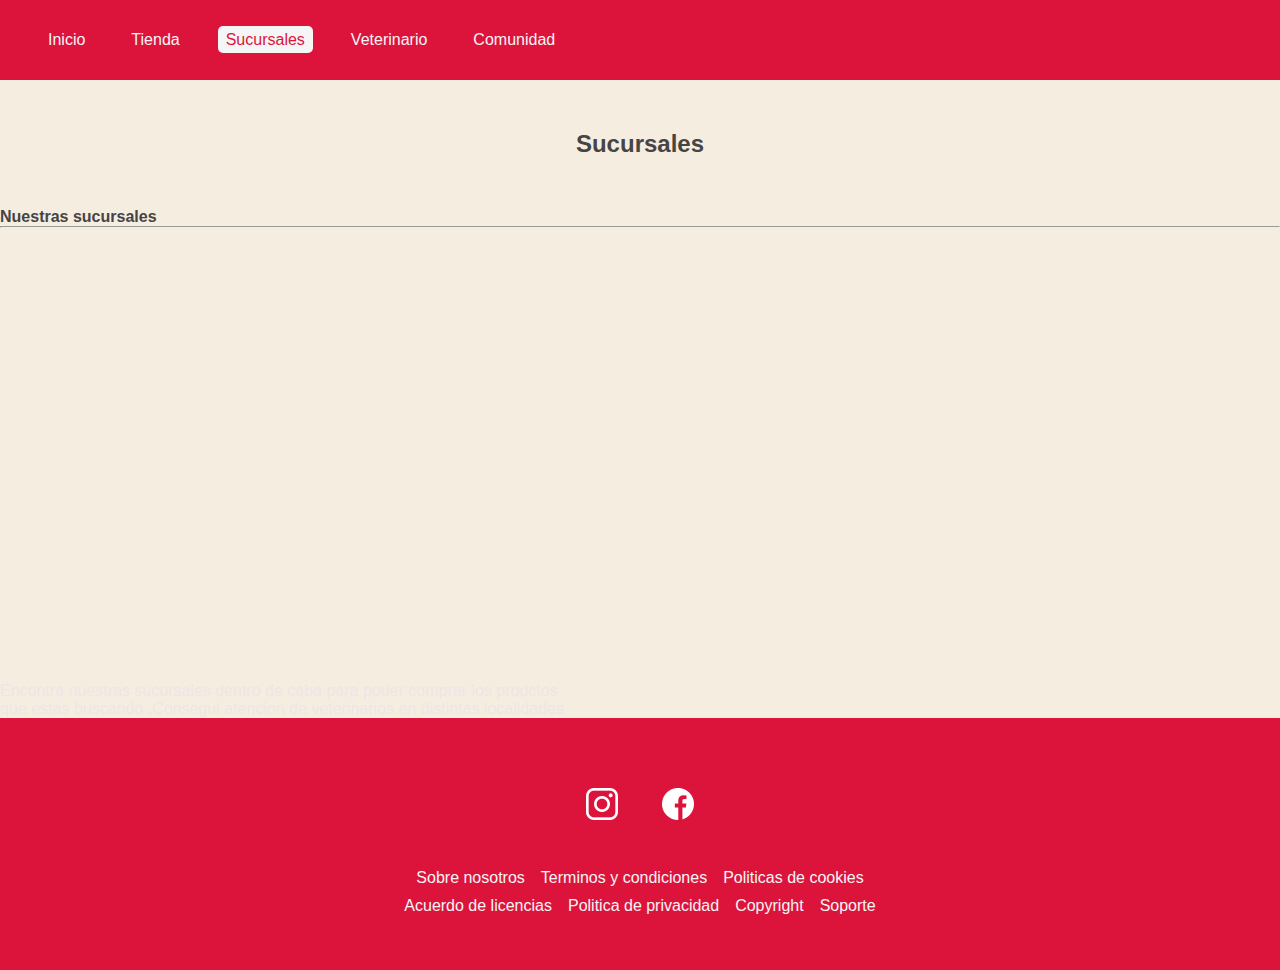
<file: web/sucursales.html>
<!DOCTYPE html>
<html lang="en">
<head>
    <meta charset="UTF-8">
    <meta http-equiv="X-UA-Compatible" content="IE=edge">
    <meta name="viewport" content="width=device-width, initial-scale=1.0">
    <link rel="stylesheet" href="../styles/styles.css">
    <title>PetSmile</title>
</head>
<body>
    <header>
        <nav>
            <ul>
                <li><a href="../index.html">Inicio</a></li>
                <li><a href="./tienda.html">Tienda</a></li>
                <li><a href="./sucursales.html" class="active">Sucursales</a></li>
                <li><a href="./veterinario.html">Veterinario</a></li>
                <li><a href="./comunidad.html">Comunidad</a></li>
            </ul>
        </nav>
   </header>

   <section>
        <h1 class="title">Sucursales</h1>
        <h4>Nuestras sucursales</h4>
        <hr>
        <iframe src="https://www.google.com/maps/embed?pb=!1m18!1m12!1m3!1d13142.403732207944!2d-58.46638123068845!3d-34.5636581826369!2m3!1f0!2f0!3f0!3m2!1i1024!2i768!4f13.1!3m3!1m2!1s0x95bcb42bd3ff718f%3A0x50e84b9b06e166e5!2sLeocan%20Veterinaria!5e0!3m2!1ses-419!2sar!4v1674348780896!5m2!1ses-419!2sar" width="600" height="450" style="border:0;" allowfullscreen="" loading="lazy" referrerpolicy="no-referrer-when-downgrade"></iframe></iframe></iframe>
        <p>
            Encontra nuestras sucursales dentro de caba para poder comprar los prodctos</br>
            que estas buscando .Consegui atencion de veterinarios en distintas localidades
        </p>
   </section>

   <footer>
        <div class="footer-media">
            <img src="../recurso/icons/instagram-icon.png" alt="icono instagram">
            <img src="../recurso/icons/facebook-icon.png" alt="icono facebook">
        </div>

        <div class="footer-links-box">
            <ul>
                <li>Sobre nosotros</li>
                <li>Terminos y condiciones</li>
                <li>Politicas de cookies</li>
                <li>Acuerdo de licencias</li>
                <li>Politica de privacidad</li>
                <li>Copyright</li>
                <li>Soporte</li>
            </ul>
        </div>
</footer>  
</body>
</html>
</file>
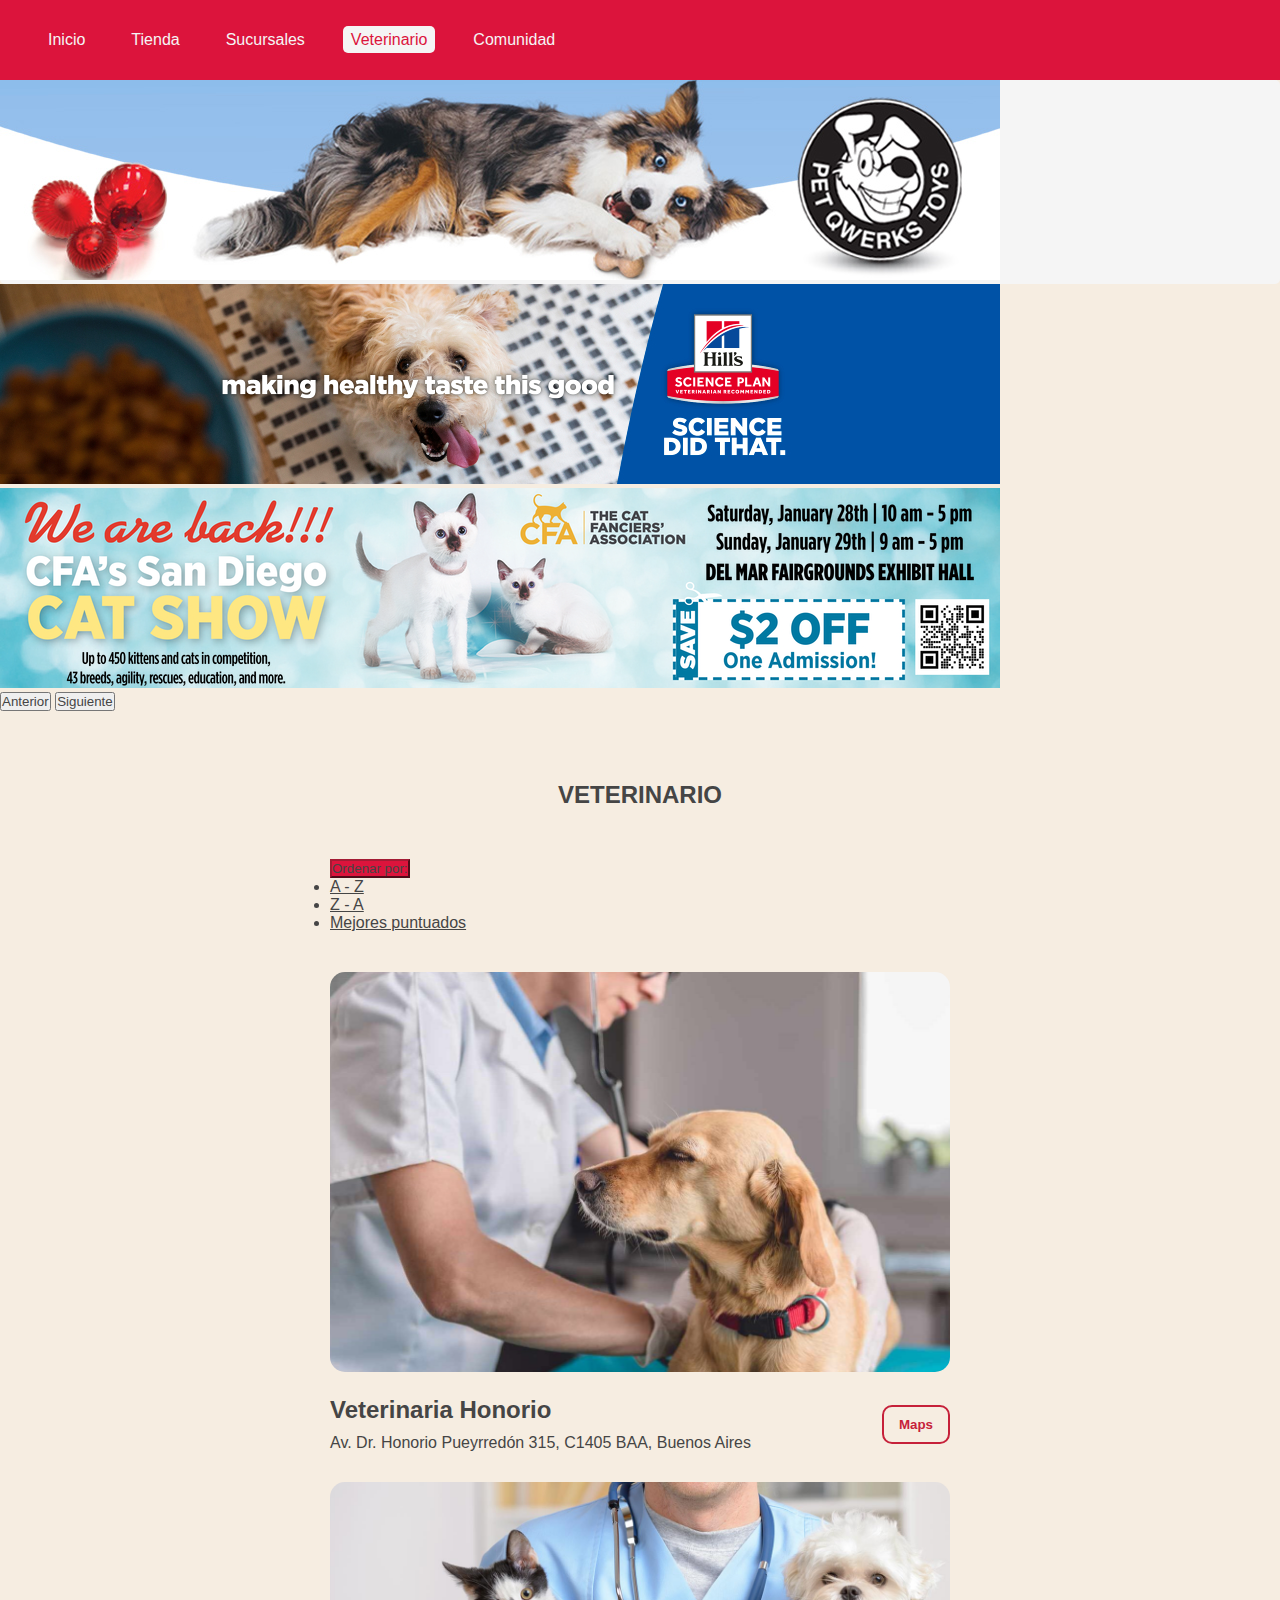
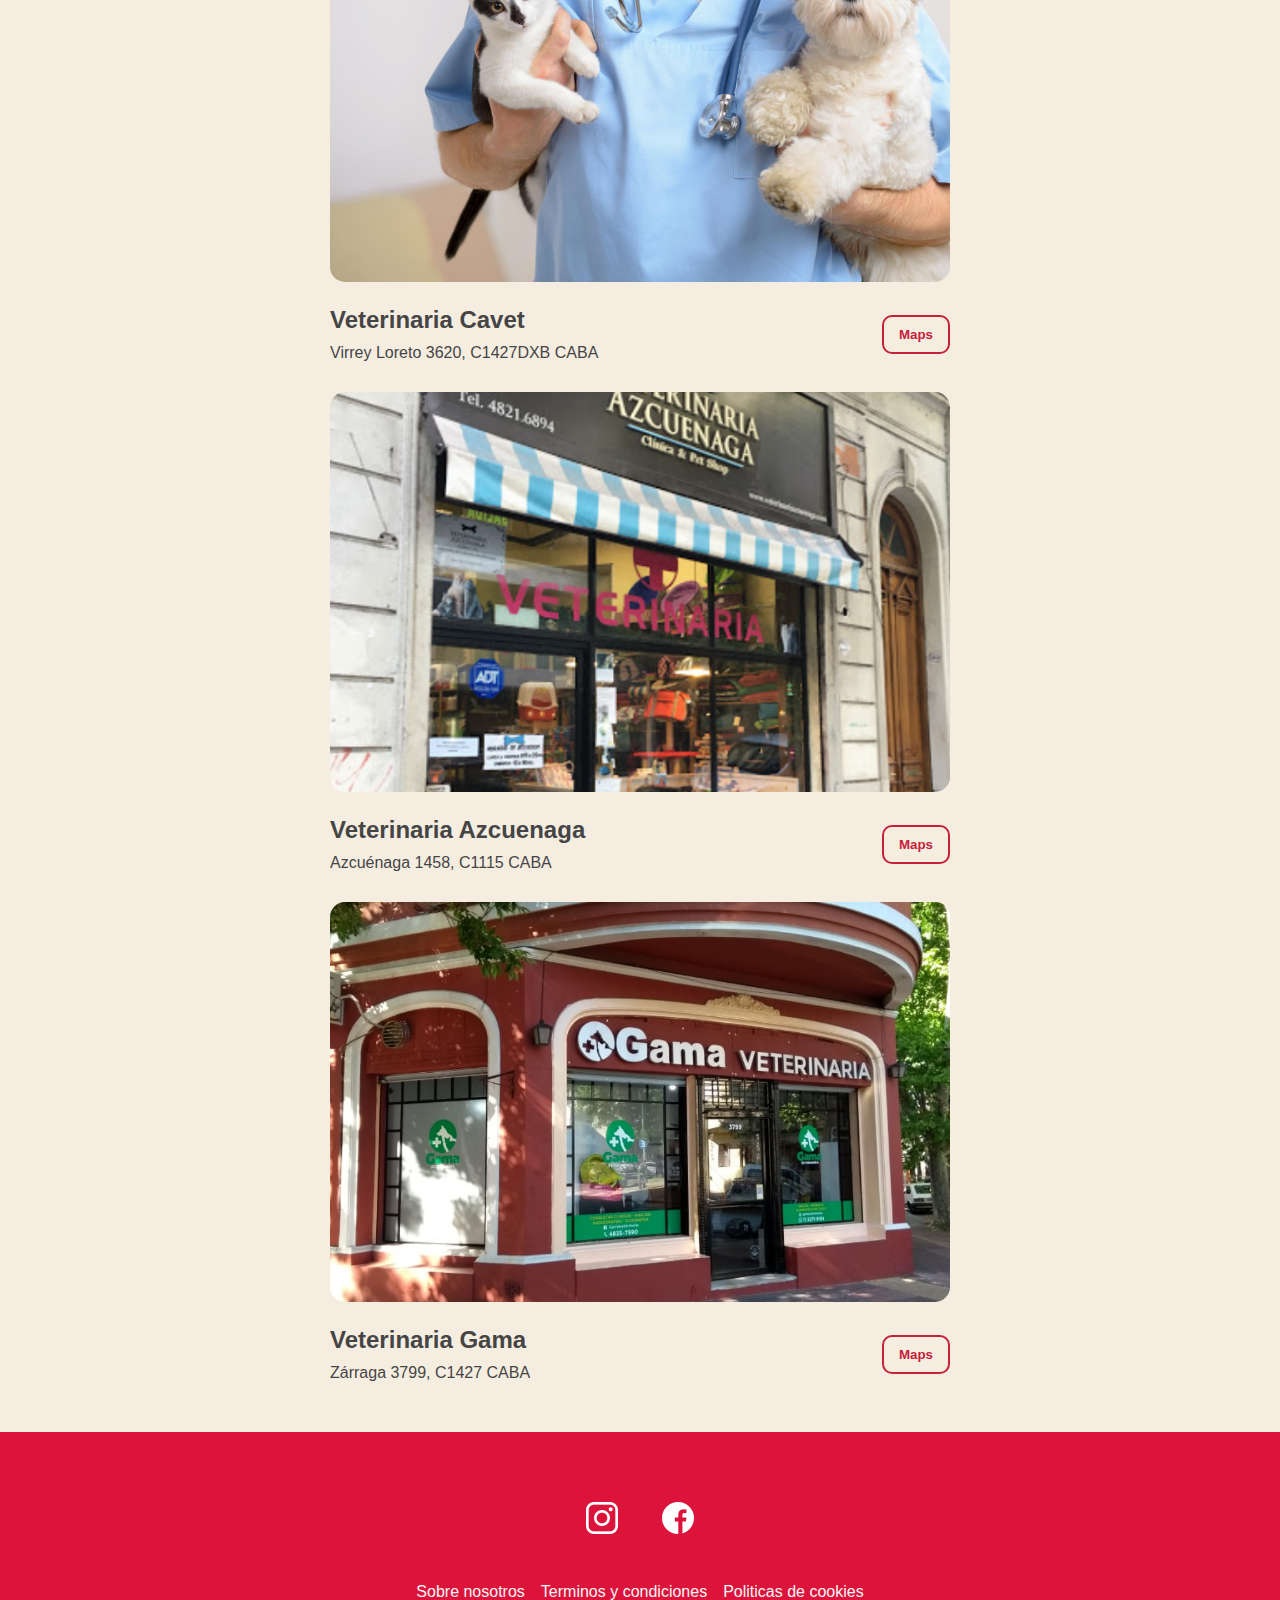
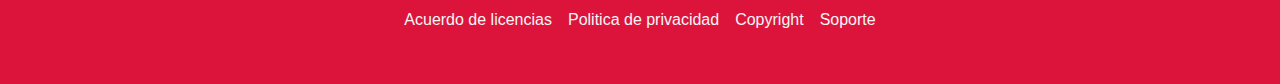
<file: web/veterinario.html>
<!DOCTYPE html>
<html lang="en">
<head>
    <meta charset="UTF-8">
    <meta http-equiv="X-UA-Compatible" content="IE=edge">
    <meta name="viewport" content="width=device-width, initial-scale=1.0">
    <link rel="stylesheet" href="../styles/styles.css">
    <link href="https://cdn.jsdelivr.net/npm/bootstrap@5.3.0-alpha1/dist/css/bootstrap.min.css" rel="stylesheet" integrity="sha384-GLhlTQ8iRABdZLl6O3oVMWSktQOp6b7In1Zl3/Jr59b6EGGoI1aFkw7cmDA6j6gD" crossorigin="anonymous">
    <title>PetSmile</title>
</head>

<body>

    <header>
        <nav>
            <ul>
                <li><a href="../index.html">Inicio</a></li>
                <li><a href="./tienda.html">Tienda</a></li>
                <li><a href="./sucursales.html">Sucursales</a></li>
                <li><a href="./veterinario.html" class="active">Veterinario</a></li>
                <li><a href="./comunidad.html">Comunidad</a></li>
            </ul>
        </nav>
   </header>
   <div id="carouselExampleInterval" class="carousel slide" data-bs-ride="carousel">
    <div class="carousel-inner">
      <div class="carousel-item active" data-bs-interval="10000">
        <img src="../recurso/img/carousel1.jpg" class="d-block w-100" alt="Imagen Carousel">
      </div>
      <div class="carousel-item" data-bs-interval="2000">
        <img src="../recurso/img/carousel2.jpg" class="d-block w-100" alt="Imagen Carousel">
      </div>
      <div class="carousel-item">
        <img src="../recurso/img/carousel3.jpg" class="d-block w-100" alt="Imagen Carousel">
      </div>
    </div>
    <button class="carousel-control-prev" type="button" data-bs-target="#carouselExampleInterval" data-bs-slide="prev">
      <span class="carousel-control-prev-icon" aria-hidden="true"></span>
      <span class="visually-hidden">Anterior</span>
    </button>
    <button class="carousel-control-next" type="button" data-bs-target="#carouselExampleInterval" data-bs-slide="next">
      <span class="carousel-control-next-icon" aria-hidden="true"></span>
      <span class="visually-hidden">Siguiente</span>
    </button>
  </div>
   
   <section class="veterinary-section">
        <h1 class="title">VETERINARIO</h1>

        <div class="veterinaria-total">

        <div class="container-fluid">
            <div class="dropdown">
                <button type="button" class="btn btn-primary dropdown-toggle" style="background-color: crimson; border-color: #a31b34" data-bs-toggle="dropdown"
                id="simpleDropdown">
                  Ordenar por:
                </button>
                <div class="dropdown-menu">
                  <li><a class="dropdown-item" href="#">A - Z</a></li>
                  <li><a class="dropdown-item" href="#">Z - A</a></li>
                  <li><a class="dropdown-item" href="#">Mejores puntuados</a></li>
                </div>
            </div>
        </div>
            <!-- veterianorio 1 -->
            <article class="veterinaria">
                <img class="veterinaria-img" src="../recurso/img/vet2.jpg" alt="clinica veterinaria">
                <div class="veterinaria-text">
                    <div>
                        <h2>Veterinaria Honorio</h2>
                        <p>Av. Dr. Honorio Pueyrredón 315, C1405 BAA, Buenos Aires</p>
                    </div>  
                    <div>
                        <button class="btn-map">Maps</button>
                    </div>
                </div> 
            </article> 
    
            <!-- veterianorio 2 -->
            <article class="veterinaria">
                <img class="veterinaria-img" src="../recurso/img/vet1.jpg" alt="clinica veterinaria">
                <div class="veterinaria-text">
                    <div>
                        <h2>Veterinaria Cavet</h2>
                        <p>Virrey Loreto 3620, C1427DXB CABA</p>
                    </div>
                    <div>
                        <button class="btn-map">Maps</button>
                    </div>
                </div>     
            </article>
    
            <!-- veterianorio 3 -->
            <article class="veterinaria">
                <img class="veterinaria-img" src="../recurso/img/Captura de pantalla 2023-01-22 195859.png" alt="clinica veterinaria">
                <div class="veterinaria-text">
                    <div>
                        <h2>Veterinaria Azcuenaga</h2>   
                        <p>Azcuénaga 1458, C1115 CABA</p>
                    </div>
                    <div>
                        <button class="btn-map">Maps</button>
                    </div>
                </div>
            </article>
    
            <!-- veterianorio 4 -->
            <article class="veterinaria">
                <img class="veterinaria-img" src="../recurso/img/Captura de pantalla 2023-01-22 200304.png" alt="clinica veterinaria">
                <div class="veterinaria-text">
                    <div>
                        <h2>Veterinaria Gama</h2>   
                        <p>Zárraga 3799, C1427 CABA</p>
                    </div>
                    <div>
                        <button class="btn-map">Maps</button>
                    </div>
                </div>
            </article>
        </div>  
    </section>

    <footer>
        <div class="footer-media">
            <img src="../recurso/icons/instagram-icon.png" alt="icono instagram">
            <img src="../recurso/icons/facebook-icon.png" alt="icono facebook">
        </div>

        <div class="footer-links-box">
            <ul>
                <li>Sobre nosotros</li>
                <li>Terminos y condiciones</li>
                <li>Politicas de cookies</li>
                <li>Acuerdo de licencias</li>
                <li>Politica de privacidad</li>
                <li>Copyright</li>
                <li>Soporte</li>
            </ul>
        </div>
    </footer>
    <script src="https://cdn.jsdelivr.net/npm/bootstrap@5.3.0-alpha1/dist/js/bootstrap.bundle.min.js" integrity="sha384-w76AqPfDkMBDXo30jS1Sgez6pr3x5MlQ1ZAGC+nuZB+EYdgRZgiwxhTBTkF7CXvN" crossorigin="anonymous"></script>
</body>
</html>
</file>
<file: styles/styles.css>
* {
    margin: 0;
    padding: 0;
    box-sizing: border-box;
    font-family: sans-serif;
    color: #454545;
}

body {
    background-color:rgb(246, 237, 225) !important;
}

/* Estilos header */
header {
    width: 100%;
    height: 80px;
    padding: 20px 40px;
    display: flex;
    align-items: center;
    background-color:crimson;
}

nav > ul {
    display: flex;
    gap: 30px;
}

nav > ul > li {
    list-style: none;
}

nav > ul > li > a {
    padding: 5px 8px;
    text-decoration: none;
    color:whitesmoke;
    text-align: center;
}

nav > ul > li > a:hover {
    background-color:whitesmoke ;
    color: crimson; 
    border-radius: 5px;   
}

/* boton activo header */
.active {
    background-color:whitesmoke ;
    color: crimson; 
    border-radius: 5px;   
}

/* Estilos Home */
.title {
    text-align: center;
    padding: 50px 20px;
    font-size:  1.5em;
    font-weight: bold;
}

.home-section {
    padding: 20px;
}

.home-section-c1 > p {
    text-align: center;
    margin-bottom: 20px;
}

.home-img {
    height: 400px;
    border-radius: 15px;
    margin: 10px 0;
}

.home-section-c1 > img {
    margin: 10px auto;
    display: block;
}

.home-section-c2 {
    height: 450px;
    margin: 40px 0;
}

.home-section-c2 img {
    float: left;
}

.home-section-c3 {
    height: 450px;
}

.home-section-c3 img {
    float: right;
}

.description-box {
    display: inline-block;
    width: 50%;
    height: 100%;
}

.description-box p {
    width: 100%;
    height: 100%;
    padding: 200px 20px;
    text-align: center;
    font-size: 18px;
    color: #454545;
}

/* Estilos Veterinaria */

.veterinary-section {
    display: flex;
    flex-direction: column;
    padding: 20px;
}

.veterinaria-total{
    display: grid;
    justify-content: space-around;
}

.veterinaria {
    max-width: 620px;
    padding-bottom: 30px;
}

.veterinaria-img {
    height: 400px;
    width: 620px;
    max-width: 100%;
    object-fit: cover;
    border-radius: 15px;
}

.veterinaria p {
    color: #454545;
    padding: 10px 10px 0 0;
}

.veterinaria-text{
    display:flex;
    justify-content:space-between;
    padding-top: 20px;
}

.veterinaria-text div:last-child {
    display: flex;
    justify-content: center;
    align-items: center;
}

.btn-map {
    background-color:transparent    ;
    padding: 10px 15px;
    color: rgb(198, 33, 58);
    font-weight: bold;
    border: solid 2px rgb(198, 33, 58);
    border-radius: 10px;
    cursor: pointer; 
}

.btn-map:active {
    background-color:transparent;
    color:rgb(141, 15, 34);
    border: solid 2px rgb(141, 15, 34)
}

.dropdown, .dropdown-center, .dropend, .dropstart, .dropup, .dropup-center {
    margin-bottom: 40px;
}

.dropdown-item:active {
    background-color: crimson !important;
}

/* Estilos Tienda */

.container-cards{
    display: flex;
    padding: 20px 20px 70px;
    justify-content: space-around;
    flex-wrap: wrap;
    gap:20px;
}

.card-tienda {
    border: none;
    border-radius: 15px;
    box-shadow: rgba(60, 64, 67, 0.3) 0px 1px 2px 0px, rgba(60, 64, 67, 0.15) 0px 1px 3px 1px;
}

.card-tienda-img{
    max-height: 300px;
    border-top-left-radius: 15px ;
    border-top-right-radius: 15px ;
}

.card-tienda-text{
    width: 300px;
    height: 220px;
    background-color: rgb(198, 33, 58);
    border-bottom-left-radius:15px ;
    border-bottom-right-radius:15px ;
    padding: 15px;
    display: flex;
    flex-direction: column;
    justify-content: space-between
}

.card-tienda-text h2,p {
    color: rgb(237, 230, 230);
}

.card-tienda-subtitle {
    padding: 20px;
}

.btn-comprar {
    background-color: whitesmoke;
    padding: 10px 15px;
    color: rgb(198, 33, 58);
    font-weight: bold;
    border: solid 2px rgb(198, 33, 58);
    border-radius: 10px;
    cursor: pointer;
}

.btn-comprar:hover {
    background-color: rgb(198, 33, 58);
    color: whitesmoke;
    border: solid 2px whitesmoke
}

/* Estilos Comunidad */

.comunidad-section {
    padding: 20px
}

.comunidad-section p {
    color: #454545;
}

.podcast-box {
    padding: 20px 40px;
}

/* Estilos footer */

footer {
    background-color:crimson;
    padding: 50px 20px
}

.footer-media {
    text-align: center;
    margin-bottom: 20px
}

.footer-media img {
    padding: 20px;
}

.footer-links-box {
    display: flex;
    justify-content: center;
}

.footer-links-box > ul {
    display: flex;
    flex-wrap: wrap;
    justify-content: center;
    max-width: 600px;
}

.footer-links-box > ul > li {
    padding: 5px 8px;
    text-decoration: none;
    color:whitesmoke;
    text-align: center;
    list-style: none;
}

/* Breakpoints */

/* Dispositivos medianos */
@media screen and (max-width: 768px) {
    header {
        padding: 20px 20px;
    }

    nav > ul {
        gap: 15px;
    }

    nav > ul > li > a {
        font-size: 14px;
    }

    .title {
        font-size:16px;
    }

    .dropdown, .dropdown-center, .dropend, .dropstart, .dropup, .dropup-center {
        display: flex;
        justify-content: center;
    }

    .veterinaria p {
       font-size: 14px;
    }
}

/* Dispositivos pequeños */
@media screen and (max-width: 480px) {
    header {
        height: auto;
    }

    nav > ul {
        flex-wrap: wrap;
        justify-content: center;
    }

    nav > ul > li > a {
        font-size: 14px;
    }

    .title {
        font-size: 14px;
    }

    .card-tienda-img {
        max-height: 250px;
    }

    .card-tienda-text {
        width: 250px;
    }

    .card-tienda-subtitle {
        text-align: center;
    }

    .veterinaria-img {
        max-height: 250px;   
    }
    
}
</file>
